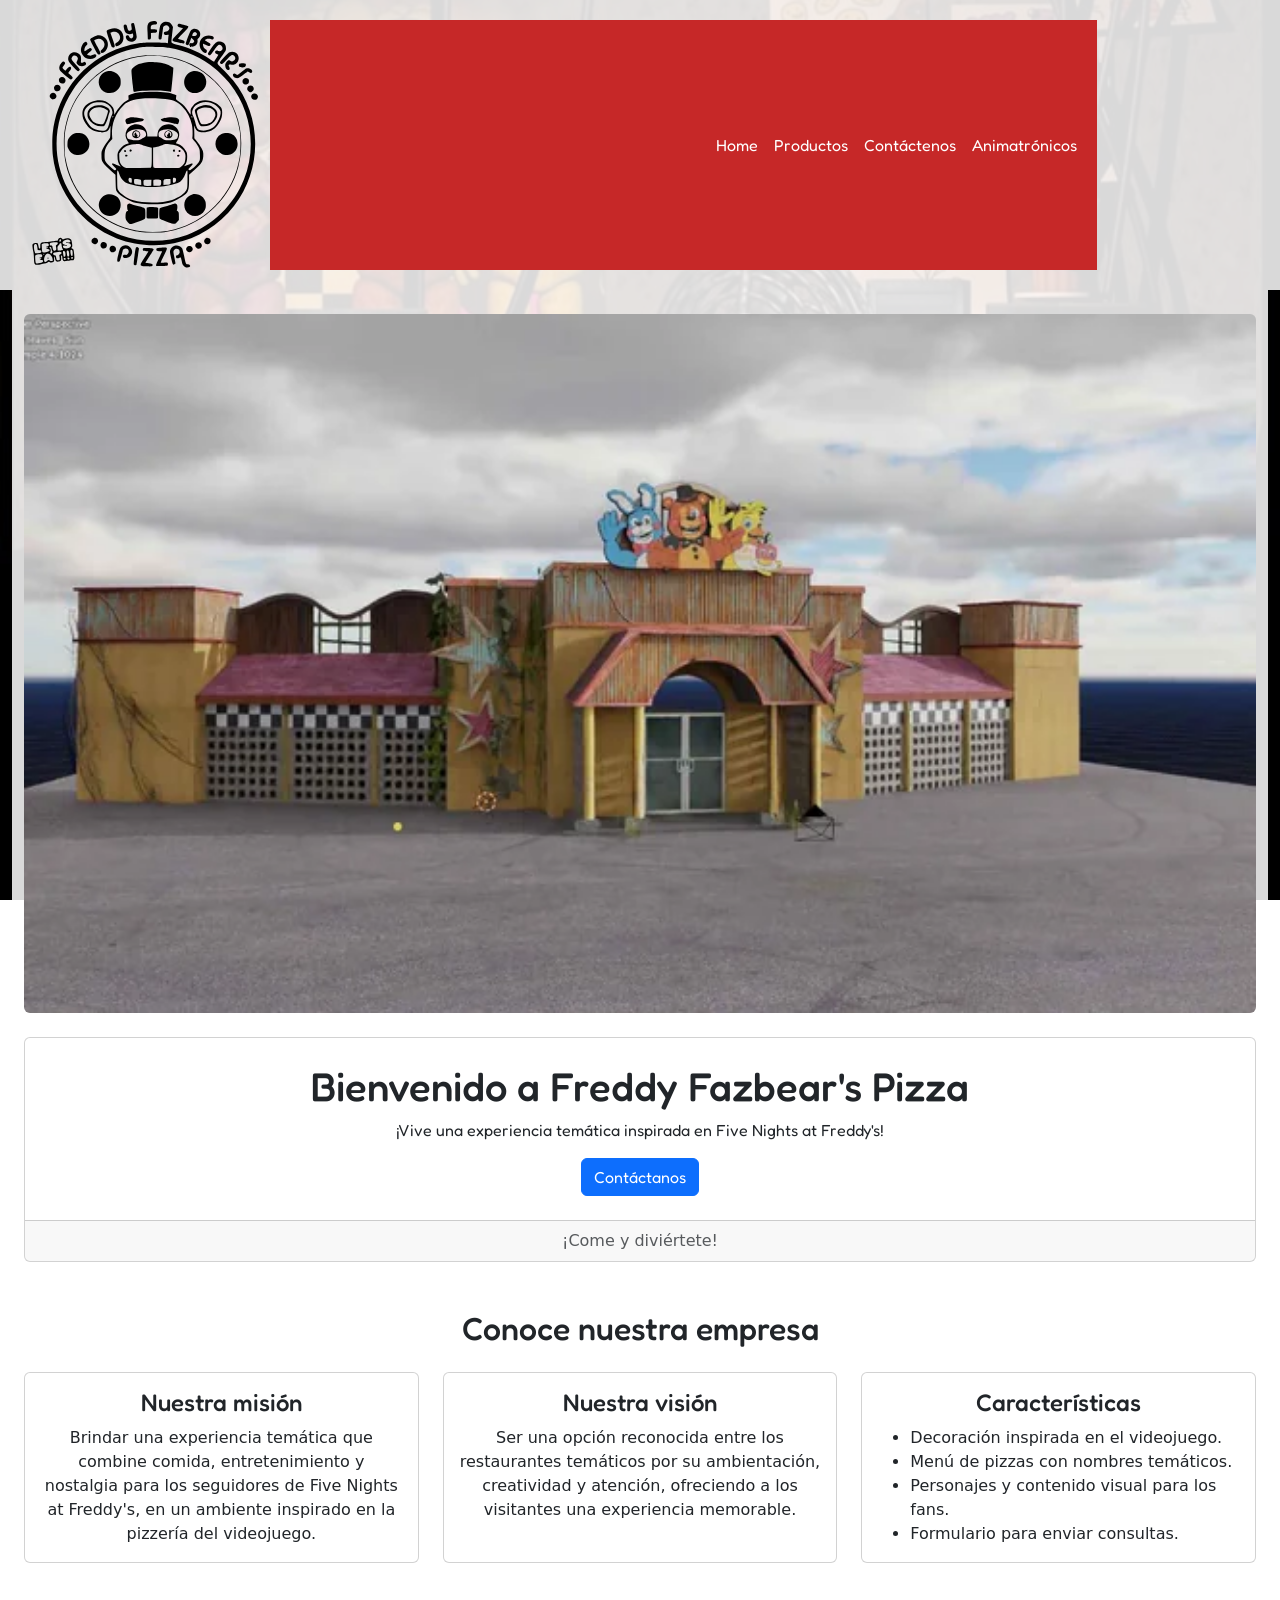
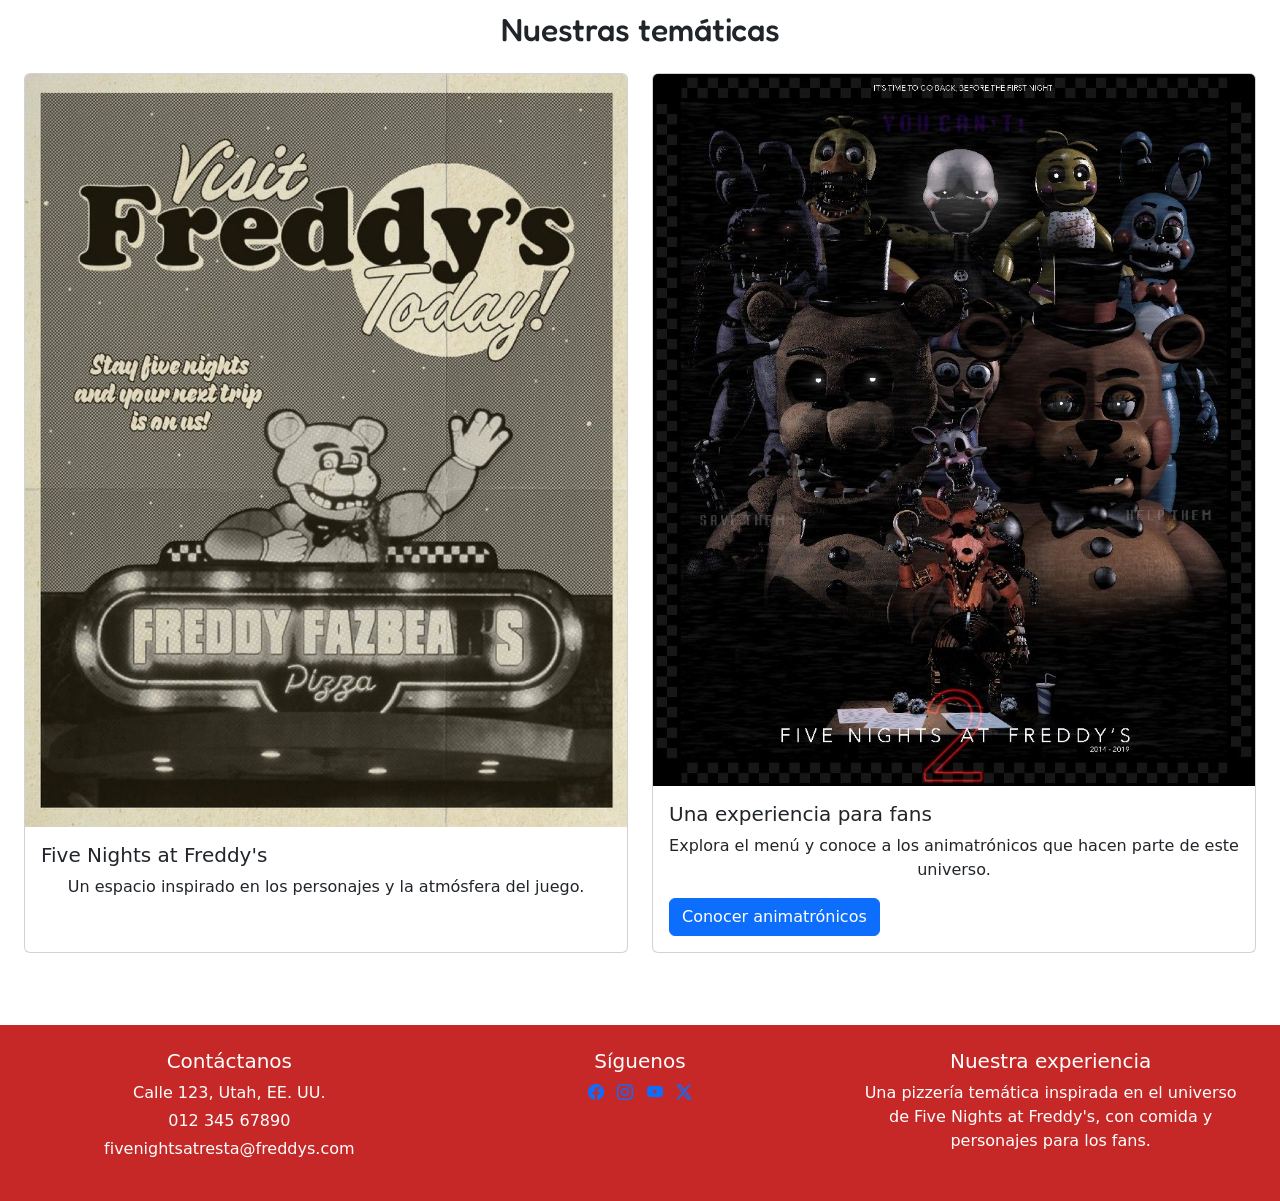
<file: index.html>
<!DOCTYPE html>
<html lang="es">
<head>
	<meta charset="utf-8">
	<meta name="viewport" content="width=device-width, initial-scale=1">
	<link rel="stylesheet" type="text/css" href="css/bootstrap.min.css">
	<link rel="stylesheet" type="text/css" href="css/estilos.css">
	<link rel="preconnect" href="https://fonts.googleapis.com">
	<link rel="preconnect" href="https://fonts.gstatic.com" crossorigin>
	<link href="https://fonts.googleapis.com/css2?family=Fredoka:wght@300..700&display=swap" rel="stylesheet">
	<link rel="stylesheet" href="https://cdn.jsdelivr.net/npm/bootstrap-icons@1.13.1/font/bootstrap-icons.min.css">
	<title>Home | Freddy Fazbear's Pizza</title>
</head>
<body class="container-fluid">

	<header class="row">
		<img src="img/logo.svg" alt="Logo de la pizzería" style="width: 250px; height: 250px;" class="col-12 col-sm-12 col-md-12 col-lg-4 col-xl-4">

		<nav class="navbar navbar-expand-lg bg-body-tertiary col-12 col-sm-12 col-md-12 col-lg-8 col-xl-8">
		  <div class="container-fluid">
		    <button class="navbar-toggler" type="button" data-bs-toggle="collapse" data-bs-target="#navbarNav" aria-controls="navbarNav" aria-expanded="false" aria-label="Abrir o cerrar menú">
		      <span class="navbar-toggler-icon"></span>
		    </button>
		    <div class="collapse navbar-collapse" id="navbarNav">
		      <ul class="navbar-nav ms-auto">
		        <li class="nav-item"><a class="nav-link" href="index.html">Home</a></li>
		        <li class="nav-item"><a class="nav-link" href="menu.html">Productos</a></li>
		        <li class="nav-item"><a class="nav-link" href="reserva.html">Contáctenos</a></li>
		        <li class="nav-item"><a class="nav-link" href="animatronicos.html">Animatrónicos</a></li>
		      </ul>
		    </div>
		  </div>
		</nav>
	</header>

	<main class="container-fluid py-4">

		<section class="mb-4">
			<img src="img/pizzeria.jpg" alt="Interior de la pizzería temática" class="img-fluid w-100 rounded">
		</section>
		<section class="card text-center mb-5">
			<div class="card-body typ p-4">
				<h1 class="card-title">Bienvenido a Freddy Fazbear's Pizza</h1>
				<p class="card-text">¡Vive una experiencia temática inspirada en Five Nights at Freddy's!</p>
				<a href="reserva.html" class="btn btn-primary">Contáctanos</a>
			</div>
			<div class="card-footer text-muted">¡Come y diviértete!</div>
		</section>

		<section class="mb-5">
			<h2 class="typ mb-4">Conoce nuestra empresa</h2>
			<div class="row g-4">
				<div class="col-12 col-md-6 col-lg-4">
					<div class="card h-100">
						<div class="card-body">
							<h3 class="h4 card-title typ">Nuestra misión</h3>
							<p class="card-text">Brindar una experiencia temática que combine comida, entretenimiento y nostalgia para los seguidores de Five Nights at Freddy's, en un ambiente inspirado en la pizzería del videojuego.</p>
						</div>
					</div>
				</div>
				<div class="col-12 col-md-6 col-lg-4">
					<div class="card h-100">
						<div class="card-body">
							<h3 class="h4 card-title typ">Nuestra visión</h3>
							<p class="card-text">Ser una opción reconocida entre los restaurantes temáticos por su ambientación, creatividad y atención, ofreciendo a los visitantes una experiencia memorable.</p>
						</div>
					</div>
				</div>
				<div class="col-12 col-md-12 col-lg-4">
					<div class="card h-100">
						<div class="card-body">
							<h3 class="h4 card-title typ">Características</h3>
							<ul class="mb-0">
								<li>Decoración inspirada en el videojuego.</li>
								<li>Menú de pizzas con nombres temáticos.</li>
								<li>Personajes y contenido visual para los fans.</li>
								<li>Formulario para enviar consultas.</li>
							</ul>
						</div>
					</div>
				</div>
			</div>
		</section>

		<section class="mb-4">
			<h2 class="typ mb-4">Nuestras temáticas</h2>
			<div class="row g-4">
				<div class="col-12 col-md-6">
					<div class="card h-100">
						<img src="img/promosional-1.jpg" class="card-img-top img-fluid" alt="Promoción de la pizzería temática">
						<div class="card-body"><h3 class="h5 card-title">Five Nights at Freddy's</h3><p class="card-text">Un espacio inspirado en los personajes y la atmósfera del juego.</p></div>
					</div>
				</div>
				<div class="col-12 col-md-6">
					<div class="card h-100">
						<img src="img/promosional-2.jpg" class="card-img-top img-fluid" alt="Imagen promocional de la experiencia">
						<div class="card-body"><h3 class="h5 card-title">Una experiencia para fans</h3><p class="card-text">Explora el menú y conoce a los animatrónicos que hacen parte de este universo.</p><a href="animatronicos.html" class="btn btn-primary">Conocer animatrónicos</a></div>
					</div>
				</div>
			</div>
		</section>

	</main>

	<footer class="row p-4 mt-4">
		<div class="col-12 col-md-4 mb-3">
			<h2 class="h5">Contáctanos</h2>
			<p class="mb-1">Calle 123, Utah, EE. UU.</p>
			<p class="mb-1">012 345 67890</p>
			<p class="mb-0">fivenightsatresta@freddys.com</p>
		</div>
		<div class="col-12 col-md-4 mb-3">
			<h2 class="h5">Síguenos</h2>
			<a href="https://www.facebook.com" aria-label="Facebook"><i class="bi bi-facebook"></i></a>
			<a href="https://www.instagram.com" aria-label="Instagram" class="ms-2"><i class="bi bi-instagram"></i></a>
			<a href="https://www.youtube.com" aria-label="YouTube" class="ms-2"><i class="bi bi-youtube"></i></a>
			<a href="https://www.twitter.com" aria-label="Twitter" class="ms-2"><i class="bi bi-twitter-x"></i></a>
		</div>
		<div class="col-12 col-md-4 mb-3">
			<h2 class="h5">Nuestra experiencia</h2>
			<p class="mb-0">Una pizzería temática inspirada en el universo de Five Nights at Freddy's, con comida y personajes para los fans.</p>
		</div>
	</footer>
	<script src="js/bootstrap.min.js"></script>
</body>
</html>
</file>
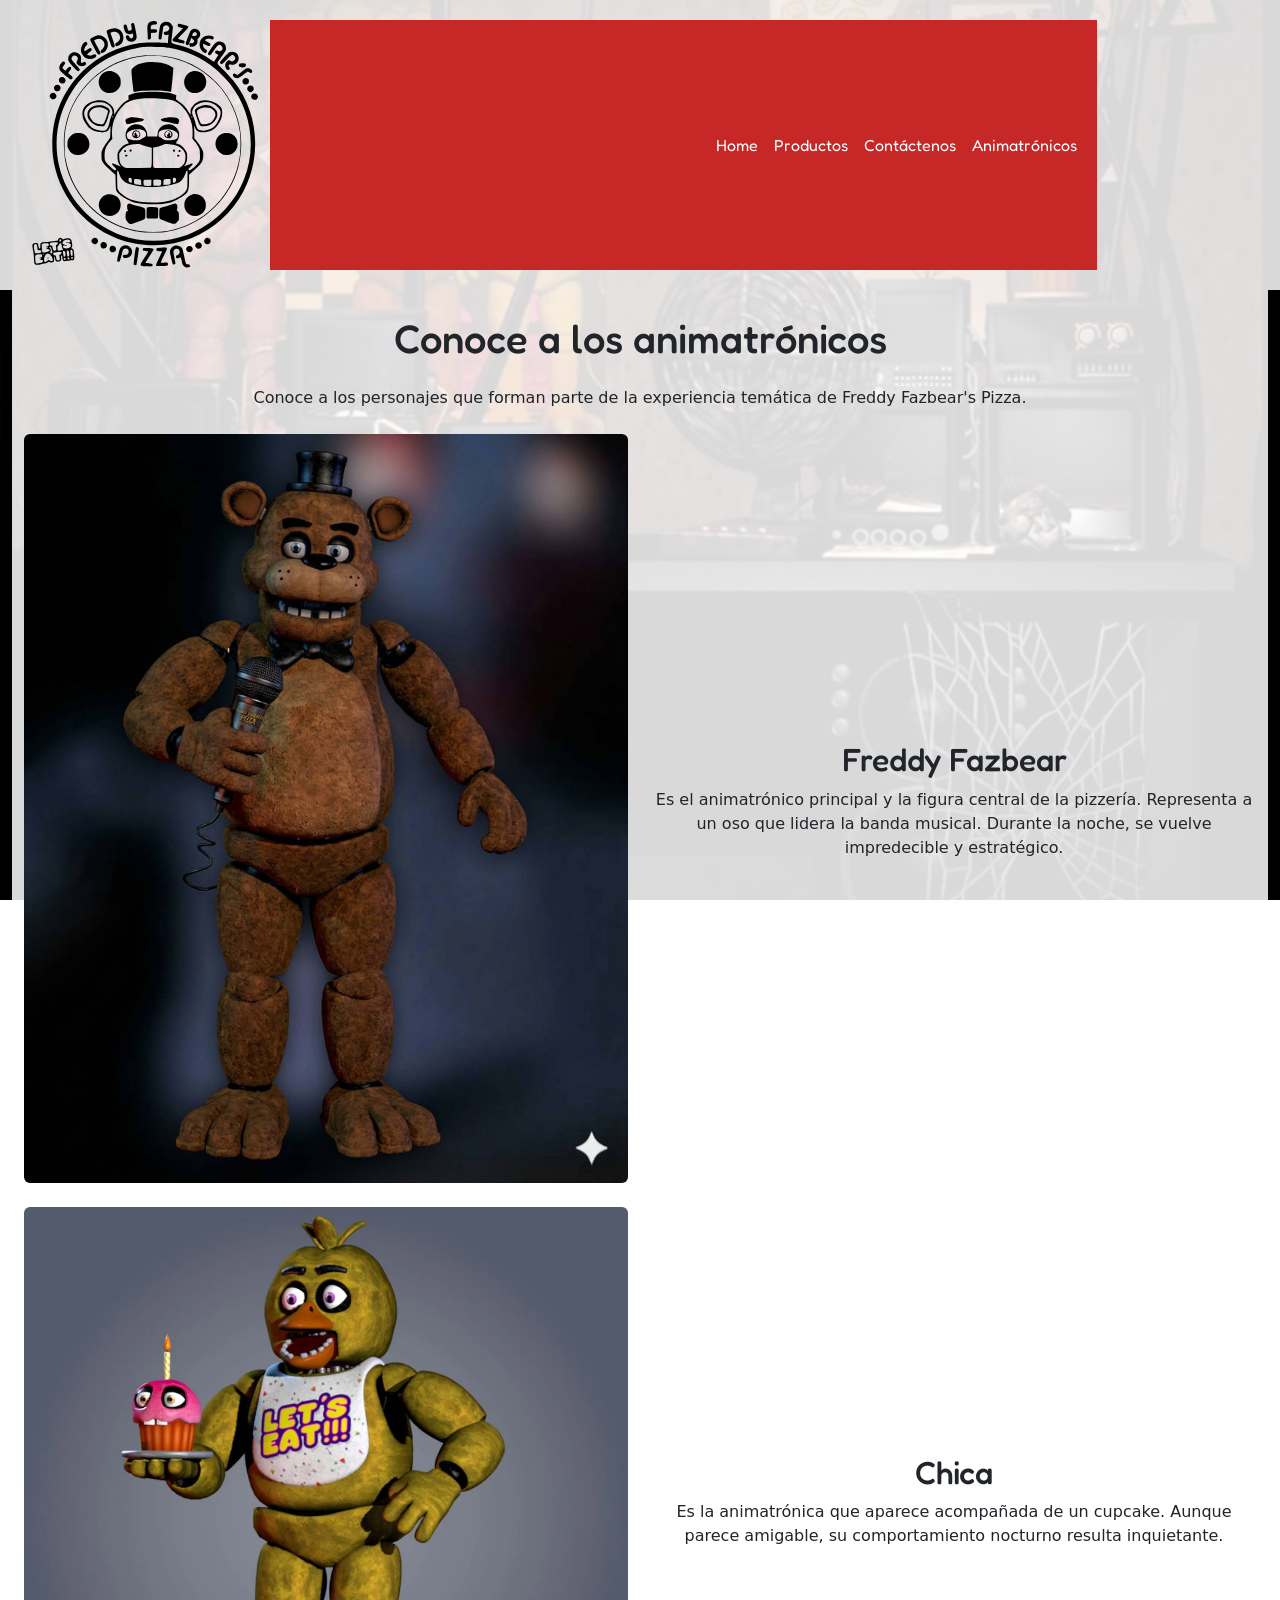
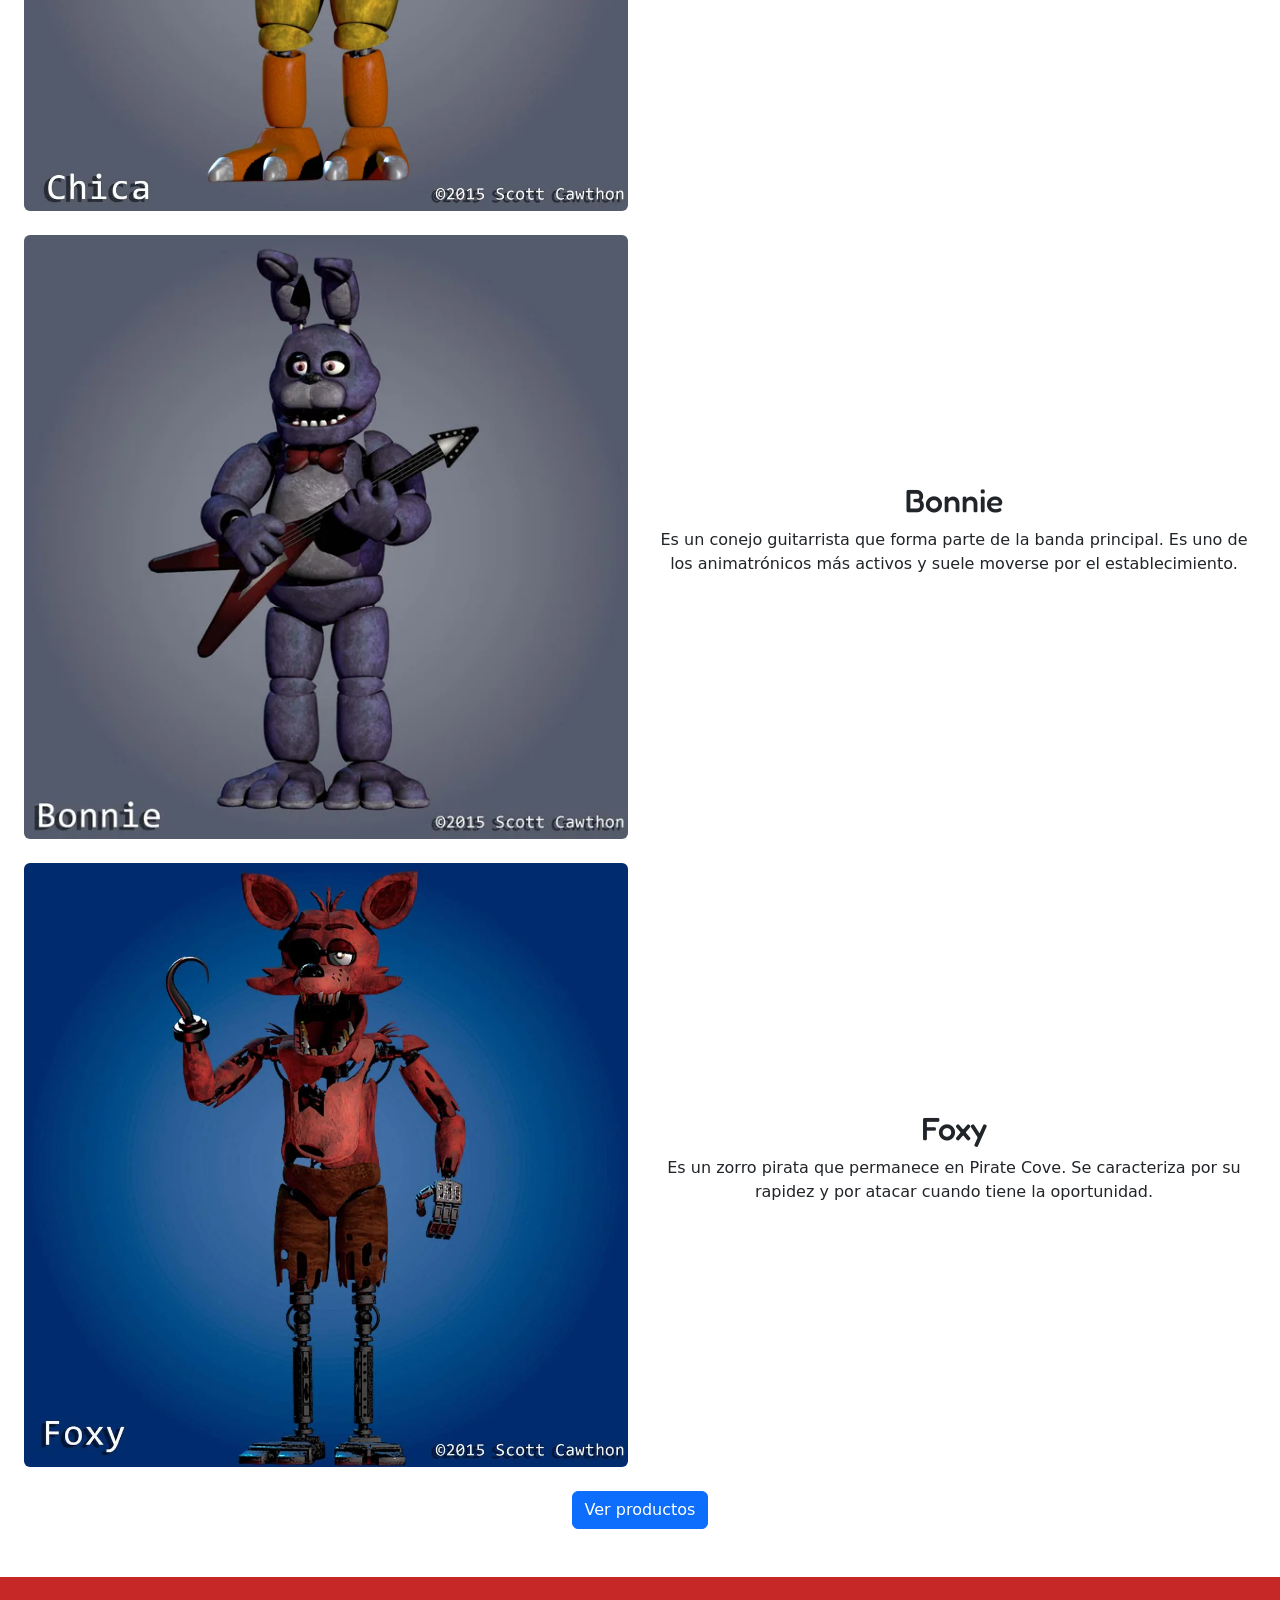
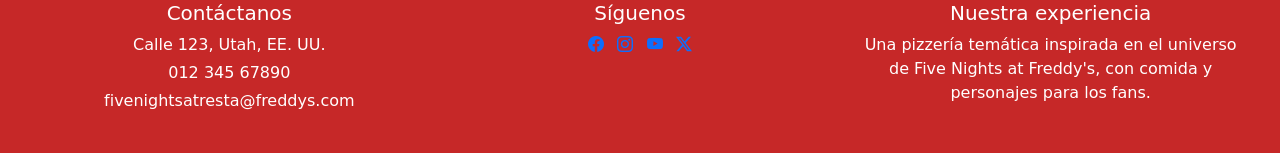
<file: animatronicos.html>
<!DOCTYPE html>
<html lang="es">
<head>
	<meta charset="utf-8">
	<meta name="viewport" content="width=device-width, initial-scale=1">
	<link rel="stylesheet" type="text/css" href="css/bootstrap.min.css">
	<link rel="stylesheet" type="text/css" href="css/estilos.css">
	<link rel="preconnect" href="https://fonts.googleapis.com">
	<link rel="preconnect" href="https://fonts.gstatic.com" crossorigin>
	<link href="https://fonts.googleapis.com/css2?family=Fredoka:wght@300..700&display=swap" rel="stylesheet">
	<link rel="stylesheet" href="https://cdn.jsdelivr.net/npm/bootstrap-icons@1.13.1/font/bootstrap-icons.min.css">
	<title>Animatrónicos | Freddy Fazbear's Pizza</title>
</head>
<body class="container-fluid">

	<header class="row">
		<img src="img/logo.svg" alt="Logo de la pizzería" style="width: 250px; height: 250px;" class="col-12 col-sm-12 col-md-12 col-lg-4 col-xl-4">

		<nav class="navbar navbar-expand-lg bg-body-tertiary col-12 col-sm-12 col-md-12 col-lg-8 col-xl-8">
		  <div class="container-fluid">
		    <button class="navbar-toggler" type="button" data-bs-toggle="collapse" data-bs-target="#navbarNav" aria-controls="navbarNav" aria-expanded="false" aria-label="Abrir o cerrar menú">
		      <span class="navbar-toggler-icon"></span>
		    </button>
		    <div class="collapse navbar-collapse" id="navbarNav">
		      <ul class="navbar-nav ms-auto">
		        <li class="nav-item"><a class="nav-link" href="index.html">Home</a></li>
		        <li class="nav-item"><a class="nav-link" href="menu.html">Productos</a></li>
		        <li class="nav-item"><a class="nav-link" href="reserva.html">Contáctenos</a></li>
		        <li class="nav-item"><a class="nav-link" href="animatronicos.html">Animatrónicos</a></li>
		      </ul>
		    </div>
		  </div>
		</nav>
	</header>

	<main class="container-fluid py-4">

		<section class="mb-4">
			<h1 class="typ text-center mb-4">Conoce a los animatrónicos</h1>
			<p class="text-center">Conoce a los personajes que forman parte de la experiencia temática de Freddy Fazbear's Pizza.</p>
		</section>
		<section class="row align-items-center g-4 mb-4">
			<div class="col-12 col-md-6"><img src="img/freddy.jpg" alt="Freddy Fazbear, oso animatrónico" class="img-fluid rounded"></div>
			<div class="col-12 col-md-6"><h2 class="typ">Freddy Fazbear</h2><p>Es el animatrónico principal y la figura central de la pizzería. Representa a un oso que lidera la banda musical. Durante la noche, se vuelve impredecible y estratégico.</p></div>
		</section>
		<section class="row align-items-center g-4 mb-4">
			<div class="col-12 col-md-6"><img src="img/chica.jpg" alt="Chica, animatrónica amarilla" class="img-fluid rounded"></div>
			<div class="col-12 col-md-6"><h2 class="typ">Chica</h2><p>Es la animatrónica que aparece acompañada de un cupcake. Aunque parece amigable, su comportamiento nocturno resulta inquietante.</p></div>
		</section>
		<section class="row align-items-center g-4 mb-4">
			<div class="col-12 col-md-6"><img src="img/bonnie.jpg" alt="Bonnie, conejo animatrónico" class="img-fluid rounded"></div>
			<div class="col-12 col-md-6"><h2 class="typ">Bonnie</h2><p>Es un conejo guitarrista que forma parte de la banda principal. Es uno de los animatrónicos más activos y suele moverse por el establecimiento.</p></div>
		</section>
		<section class="row align-items-center g-4 mb-4">
			<div class="col-12 col-md-6"><img src="img/foxy.jpg" alt="Foxy, zorro animatrónico pirata" class="img-fluid rounded"></div>
			<div class="col-12 col-md-6"><h2 class="typ">Foxy</h2><p>Es un zorro pirata que permanece en Pirate Cove. Se caracteriza por su rapidez y por atacar cuando tiene la oportunidad.</p></div>
		</section>
		<div class="text-center"><a href="menu.html" class="btn btn-primary">Ver productos</a></div>

	</main>

	<footer class="row p-4 mt-4">
		<div class="col-12 col-md-4 mb-3">
			<h2 class="h5">Contáctanos</h2>
			<p class="mb-1">Calle 123, Utah, EE. UU.</p>
			<p class="mb-1">012 345 67890</p>
			<p class="mb-0">fivenightsatresta@freddys.com</p>
		</div>
		<div class="col-12 col-md-4 mb-3">
			<h2 class="h5">Síguenos</h2>
			<a href="https://www.facebook.com" aria-label="Facebook"><i class="bi bi-facebook"></i></a>
			<a href="https://www.instagram.com" aria-label="Instagram" class="ms-2"><i class="bi bi-instagram"></i></a>
			<a href="https://www.youtube.com" aria-label="YouTube" class="ms-2"><i class="bi bi-youtube"></i></a>
			<a href="https://www.twitter.com" aria-label="Twitter" class="ms-2"><i class="bi bi-twitter-x"></i></a>
		</div>
		<div class="col-12 col-md-4 mb-3">
			<h2 class="h5">Nuestra experiencia</h2>
			<p class="mb-0">Una pizzería temática inspirada en el universo de Five Nights at Freddy's, con comida y personajes para los fans.</p>
		</div>
	</footer>
	<script src="js/bootstrap.min.js"></script>
</body>
</html>
</file>
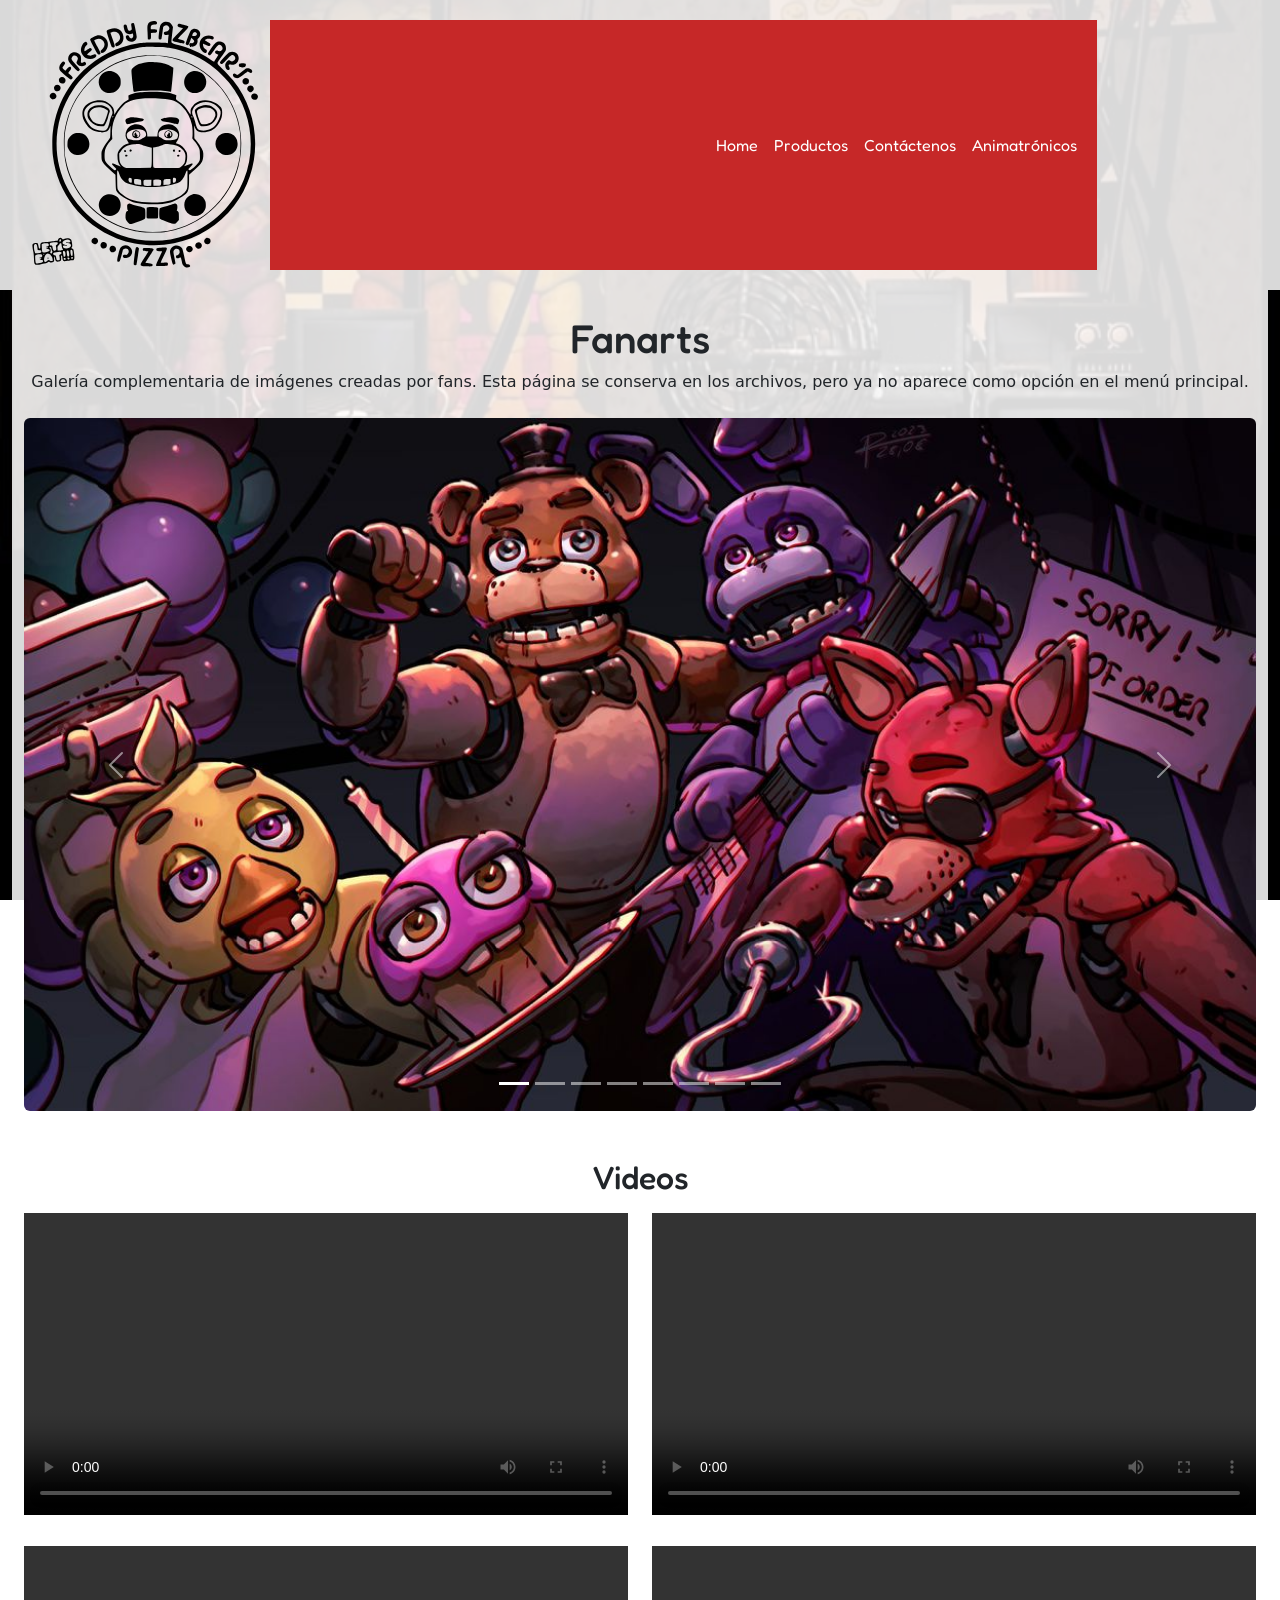
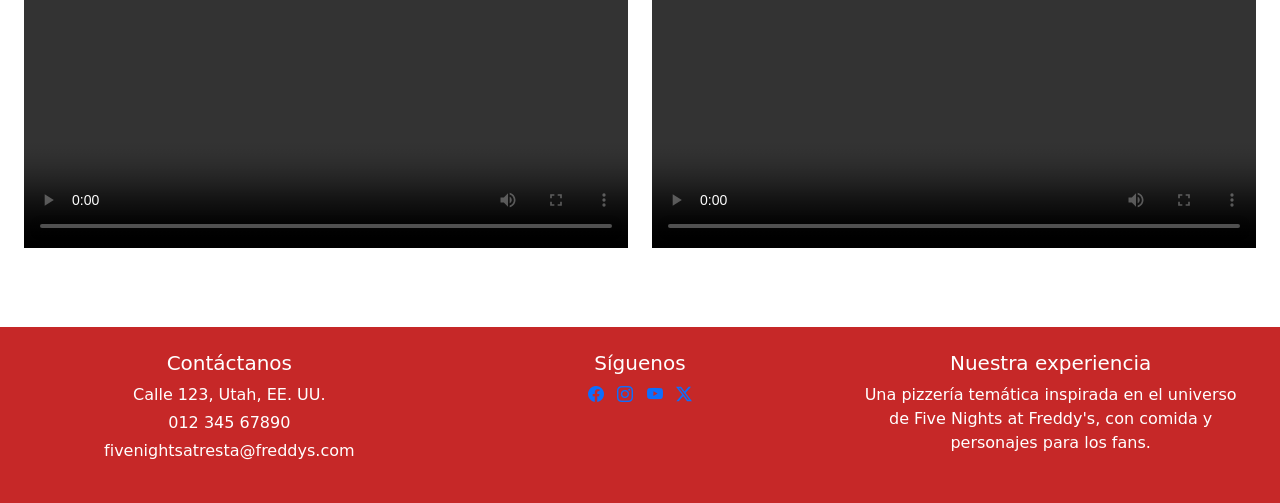
<file: fanarts.html>
<!DOCTYPE html>
<html lang="es">
<head>
	<meta charset="utf-8">
	<meta name="viewport" content="width=device-width, initial-scale=1">
	<link rel="stylesheet" type="text/css" href="css/bootstrap.min.css">
	<link rel="stylesheet" type="text/css" href="css/estilos.css">
	<link rel="preconnect" href="https://fonts.googleapis.com">
	<link rel="preconnect" href="https://fonts.gstatic.com" crossorigin>
	<link href="https://fonts.googleapis.com/css2?family=Fredoka:wght@300..700&display=swap" rel="stylesheet">
	<link rel="stylesheet" href="https://cdn.jsdelivr.net/npm/bootstrap-icons@1.13.1/font/bootstrap-icons.min.css">
	<title>Fanarts | Freddy Fazbear's Pizza</title>
</head>
<body class="container-fluid">

	<header class="row">
		<img src="img/logo.svg" alt="Logo de la pizzería" style="width: 250px; height: 250px;" class="col-12 col-sm-12 col-md-12 col-lg-4 col-xl-4">

		<nav class="navbar navbar-expand-lg bg-body-tertiary col-12 col-sm-12 col-md-12 col-lg-8 col-xl-8">
		  <div class="container-fluid">
		    <button class="navbar-toggler" type="button" data-bs-toggle="collapse" data-bs-target="#navbarNav" aria-controls="navbarNav" aria-expanded="false" aria-label="Abrir o cerrar menú">
		      <span class="navbar-toggler-icon"></span>
		    </button>
		    <div class="collapse navbar-collapse" id="navbarNav">
		      <ul class="navbar-nav ms-auto">
		        <li class="nav-item"><a class="nav-link" href="index.html">Home</a></li>
		        <li class="nav-item"><a class="nav-link" href="menu.html">Productos</a></li>
		        <li class="nav-item"><a class="nav-link" href="reserva.html">Contáctenos</a></li>
		        <li class="nav-item"><a class="nav-link" href="animatronicos.html">Animatrónicos</a></li>
		      </ul>
		    </div>
		  </div>
		</nav>
	</header>

	<main class="container-fluid py-4">

		<section class="mb-4">
			<h1 class="typ text-center">Fanarts</h1>
			<p class="text-center">Galería complementaria de imágenes creadas por fans. Esta página se conserva en los archivos, pero ya no aparece como opción en el menú principal.</p>
		</section>
		<section class="mb-5">
			<div id="carouselFanarts" class="carousel slide">
				<div class="carousel-indicators">
					<button type="button" data-bs-target="#carouselFanarts" data-bs-slide-to="0" class="active" aria-current="true" aria-label="Fanart 1"></button>
					<button type="button" data-bs-target="#carouselFanarts" data-bs-slide-to="1" aria-label="Fanart 2"></button>
					<button type="button" data-bs-target="#carouselFanarts" data-bs-slide-to="2" aria-label="Fanart 3"></button>
					<button type="button" data-bs-target="#carouselFanarts" data-bs-slide-to="3" aria-label="Fanart 4"></button>
					<button type="button" data-bs-target="#carouselFanarts" data-bs-slide-to="4" aria-label="Fanart 5"></button>
					<button type="button" data-bs-target="#carouselFanarts" data-bs-slide-to="5" aria-label="Fanart 6"></button>
					<button type="button" data-bs-target="#carouselFanarts" data-bs-slide-to="6" aria-label="Fanart 7"></button>
					<button type="button" data-bs-target="#carouselFanarts" data-bs-slide-to="7" aria-label="Fanart 8"></button>
				</div>
				<div class="carousel-inner rounded">
					<div class="carousel-item active"><img src="img/carousel-1.jpg" class="d-block w-100" alt="Fanart 1"></div>
					<div class="carousel-item"><img src="img/carousel-2.jpg" class="d-block w-100" alt="Fanart 2"></div>
					<div class="carousel-item"><img src="img/carousel-3.jpg" class="d-block w-100" alt="Fanart 3"></div>
					<div class="carousel-item"><img src="img/carousel-4.jpg" class="d-block w-100" alt="Fanart 4"></div>
					<div class="carousel-item"><img src="img/carousel-5.jpg" class="d-block w-100" alt="Fanart 5"></div>
					<div class="carousel-item"><img src="img/carousel-6.jpg" class="d-block w-100" alt="Fanart 6"></div>
					<div class="carousel-item"><img src="img/carousel-7.jpg" class="d-block w-100" alt="Fanart 7"></div>
					<div class="carousel-item"><img src="img/carousel-8.jpg" class="d-block w-100" alt="Fanart 8"></div>
				</div>
				<button class="carousel-control-prev" type="button" data-bs-target="#carouselFanarts" data-bs-slide="prev"><span class="carousel-control-prev-icon" aria-hidden="true"></span><span class="visually-hidden">Anterior</span></button>
				<button class="carousel-control-next" type="button" data-bs-target="#carouselFanarts" data-bs-slide="next"><span class="carousel-control-next-icon" aria-hidden="true"></span><span class="visually-hidden">Siguiente</span></button>
			</div>
		</section>
		<section class="mb-4">
			<h2 class="typ mb-3">Videos</h2>
			<div class="row g-4">
				<div class="col-12 col-md-6"><video src="video/cancion-1.mp4" controls class="w-100"></video></div>
				<div class="col-12 col-md-6"><video src="video/cancion-2.mp4" controls class="w-100"></video></div>
				<div class="col-12 col-md-6"><video src="video/pelicula.mp4" controls class="w-100"></video></div>
				<div class="col-12 col-md-6"><video src="video/animacion.mp4" controls class="w-100"></video></div>
			</div>
		</section>

	</main>

	<footer class="row p-4 mt-4">
		<div class="col-12 col-md-4 mb-3">
			<h2 class="h5">Contáctanos</h2>
			<p class="mb-1">Calle 123, Utah, EE. UU.</p>
			<p class="mb-1">012 345 67890</p>
			<p class="mb-0">fivenightsatresta@freddys.com</p>
		</div>
		<div class="col-12 col-md-4 mb-3">
			<h2 class="h5">Síguenos</h2>
			<a href="https://www.facebook.com" aria-label="Facebook"><i class="bi bi-facebook"></i></a>
			<a href="https://www.instagram.com" aria-label="Instagram" class="ms-2"><i class="bi bi-instagram"></i></a>
			<a href="https://www.youtube.com" aria-label="YouTube" class="ms-2"><i class="bi bi-youtube"></i></a>
			<a href="https://www.twitter.com" aria-label="Twitter" class="ms-2"><i class="bi bi-twitter-x"></i></a>
		</div>
		<div class="col-12 col-md-4 mb-3">
			<h2 class="h5">Nuestra experiencia</h2>
			<p class="mb-0">Una pizzería temática inspirada en el universo de Five Nights at Freddy's, con comida y personajes para los fans.</p>
		</div>
	</footer>
	<script src="js/bootstrap.min.js"></script>
</body>
</html>
</file>
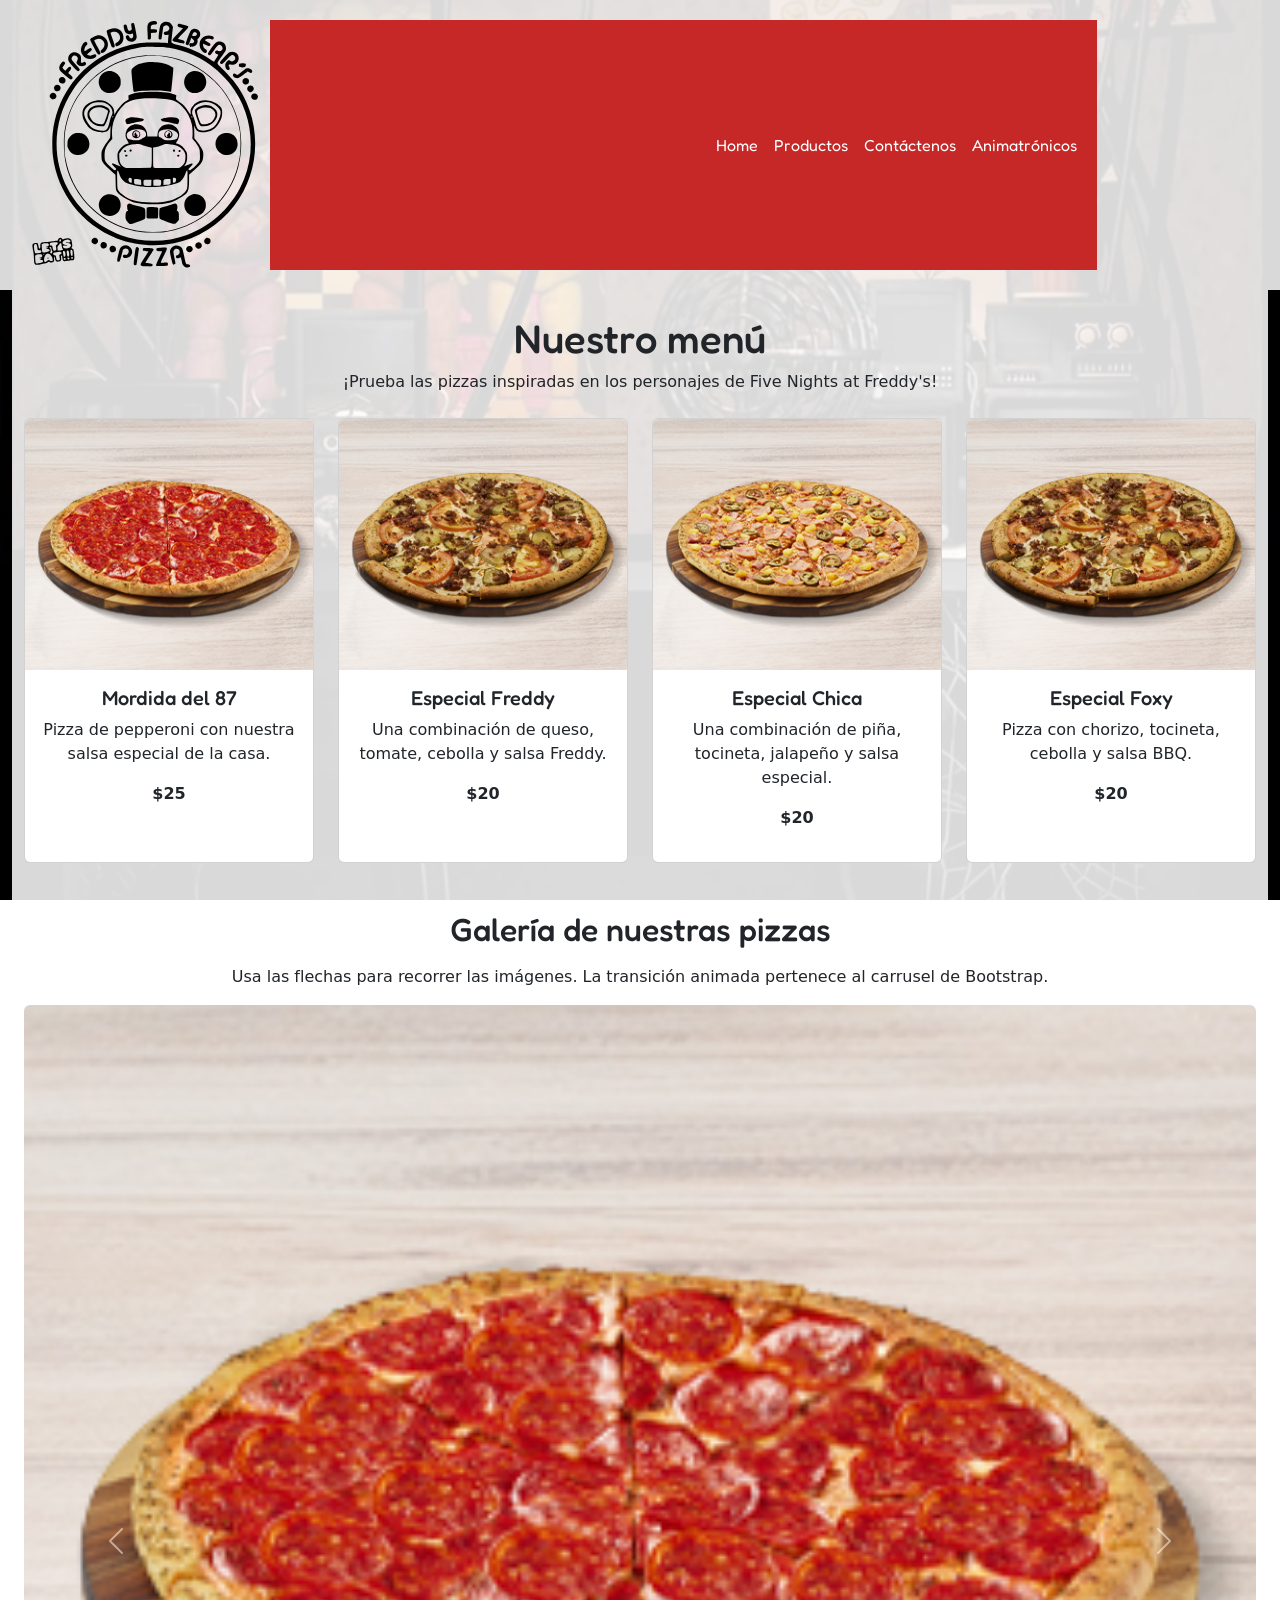
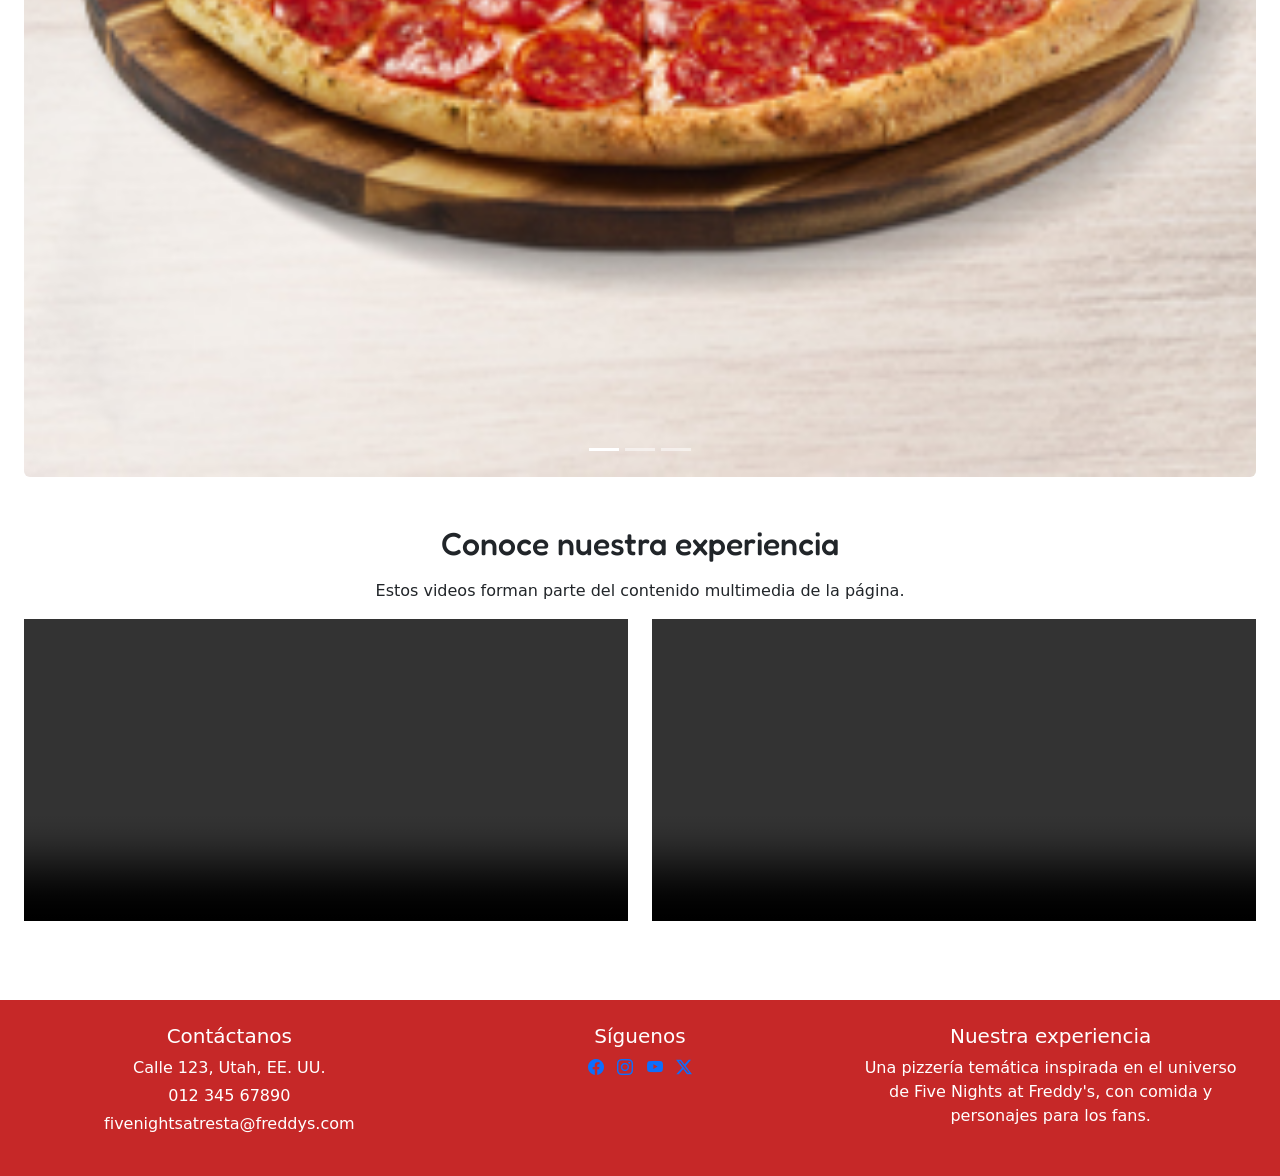
<file: menu.html>
<!DOCTYPE html>
<html lang="es">
<head>
	<meta charset="utf-8">
	<meta name="viewport" content="width=device-width, initial-scale=1">
	<link rel="stylesheet" type="text/css" href="css/bootstrap.min.css">
	<link rel="stylesheet" type="text/css" href="css/estilos.css">
	<link rel="preconnect" href="https://fonts.googleapis.com">
	<link rel="preconnect" href="https://fonts.gstatic.com" crossorigin>
	<link href="https://fonts.googleapis.com/css2?family=Fredoka:wght@300..700&display=swap" rel="stylesheet">
	<link rel="stylesheet" href="https://cdn.jsdelivr.net/npm/bootstrap-icons@1.13.1/font/bootstrap-icons.min.css">
	<title>Productos | Freddy Fazbear's Pizza</title>
</head>
<body class="container-fluid">

	<header class="row">
		<img src="img/logo.svg" alt="Logo de la pizzería" style="width: 250px; height: 250px;" class="col-12 col-sm-12 col-md-12 col-lg-4 col-xl-4">

		<nav class="navbar navbar-expand-lg bg-body-tertiary col-12 col-sm-12 col-md-12 col-lg-8 col-xl-8">
		  <div class="container-fluid">
		    <button class="navbar-toggler" type="button" data-bs-toggle="collapse" data-bs-target="#navbarNav" aria-controls="navbarNav" aria-expanded="false" aria-label="Abrir o cerrar menú">
		      <span class="navbar-toggler-icon"></span>
		    </button>
		    <div class="collapse navbar-collapse" id="navbarNav">
		      <ul class="navbar-nav ms-auto">
		        <li class="nav-item"><a class="nav-link" href="index.html">Home</a>
		        </li>
		        <li class="nav-item"><a class="nav-link" href="menu.html">Productos</a>
		        </li>
		        <li class="nav-item"><a class="nav-link" href="reserva.html">Contáctenos</a>
		        </li>
		        <li class="nav-item"><a class="nav-link" href="animatronicos.html">Animatrónicos</a>
		        </li>
		        
		      </ul>
		    </div>
		  </div>
		</nav>
	</header>

	<main class="container-fluid py-4">

		<section class="mb-4 text-center">
			<h1 class="typ">Nuestro menú</h1>
			<p>¡Prueba las pizzas inspiradas en los personajes de Five Nights at Freddy's!</p>
		</section>

		<section class="row g-4 mb-5">
			<div class="col-12 col-md-6 col-lg-3">
				<div class="card h-100">
					<img src="img/pizza-1.jpg" class="card-img-top img-fluid" alt="Pizza Mordida del 87">
					<div class="card-body"><h2 class="h5 card-title typ">Mordida del 87</h2><p class="card-text">Pizza de pepperoni con nuestra salsa especial de la casa.</p><p class="fw-bold">$25</p></div>
				</div>
			</div>
			<div class="col-12 col-md-6 col-lg-3">
				<div class="card h-100">
					<img src="img/pizza-2.jpg" class="card-img-top img-fluid" alt="Pizza Especial Freddy">
					<div class="card-body"><h2 class="h5 card-title typ">Especial Freddy</h2><p class="card-text">Una combinación de queso, tomate, cebolla y salsa Freddy.</p><p class="fw-bold">$20</p></div>
				</div>
			</div>
			<div class="col-12 col-md-6 col-lg-3">
				<div class="card h-100">
					<img src="img/pizza-3.jpg" class="card-img-top img-fluid" alt="Pizza Especial Chica">
					<div class="card-body"><h2 class="h5 card-title typ">Especial Chica</h2><p class="card-text">Una combinación de piña, tocineta, jalapeño y salsa especial.</p><p class="fw-bold">$20</p></div>
				</div>
			</div>
			<div class="col-12 col-md-6 col-lg-3">
				<div class="card h-100">
					<img src="img/pizza-2.jpg" class="card-img-top img-fluid" alt="Pizza Especial Foxy">
					<div class="card-body"><h2 class="h5 card-title typ">Especial Foxy</h2><p class="card-text">Pizza con chorizo, tocineta, cebolla y salsa BBQ.</p><p class="fw-bold">$20</p></div>
				</div>
			</div>
		</section>

		<section class="mb-5">
			<h2 class="typ mb-3">Galería de nuestras pizzas</h2>
			<p class="text-center">Usa las flechas para recorrer las imágenes. La transición animada pertenece al carrusel de Bootstrap.</p>
			<div id="carruselProductos" class="carousel slide" data-bs-ride="carousel">
				<div class="carousel-indicators">
					<button type="button" data-bs-target="#carruselProductos" data-bs-slide-to="0" class="active" aria-current="true" aria-label="Pizza uno"></button>
					<button type="button" data-bs-target="#carruselProductos" data-bs-slide-to="1" aria-label="Pizza dos"></button>
					<button type="button" data-bs-target="#carruselProductos" data-bs-slide-to="2" aria-label="Pizza tres"></button>
				</div>
				<div class="carousel-inner rounded">
					<div class="carousel-item active"><img src="img/pizza-1.jpg" class="d-block w-100" alt="Pizza Mordida del 87"></div>
					<div class="carousel-item"><img src="img/pizza-2.jpg" class="d-block w-100" alt="Pizza Especial Freddy"></div>
					<div class="carousel-item"><img src="img/pizza-3.jpg" class="d-block w-100" alt="Pizza Especial Chica"></div>
				</div>
				<button class="carousel-control-prev" type="button" data-bs-target="#carruselProductos" data-bs-slide="prev"><span class="carousel-control-prev-icon" aria-hidden="true"></span><span class="visually-hidden">Anterior</span></button>
				<button class="carousel-control-next" type="button" data-bs-target="#carruselProductos" data-bs-slide="next"><span class="carousel-control-next-icon" aria-hidden="true"></span><span class="visually-hidden">Siguiente</span></button>
			</div>
		</section>

		<section class="mb-4">
			<h2 class="typ mb-3">Conoce nuestra experiencia</h2>
			<p class="text-center">Estos videos forman parte del contenido multimedia de la página.</p>
			<div class="row g-4">
				<div class="col-12 col-md-6"><video src="video/cancion-1.mp4" controls class="w-100" aria-label="Video musical de la temática"></video></div>
				<div class="col-12 col-md-6"><video src="video/animacion.mp4" controls class="w-100" aria-label="Video de animación de la temática"></video></div>
			</div>
		</section>

	</main>

	<footer class="row p-4 mt-4">
		<div class="col-12 col-md-4 mb-3">
			<h2 class="h5">Contáctanos</h2>
			<p class="mb-1">Calle 123, Utah, EE. UU.</p>
			<p class="mb-1">012 345 67890</p>
			<p class="mb-0">fivenightsatresta@freddys.com</p>
		</div>
		<div class="col-12 col-md-4 mb-3">
			<h2 class="h5">Síguenos</h2>
			<a href="https://www.facebook.com" aria-label="Facebook"><i class="bi bi-facebook"></i></a>
			<a href="https://www.instagram.com" aria-label="Instagram" class="ms-2"><i class="bi bi-instagram"></i></a>
			<a href="https://www.youtube.com" aria-label="YouTube" class="ms-2"><i class="bi bi-youtube"></i></a>
			<a href="https://www.twitter.com" aria-label="Twitter" class="ms-2"><i class="bi bi-twitter-x"></i></a>
		</div>
		<div class="col-12 col-md-4 mb-3">
			<h2 class="h5">Nuestra experiencia</h2>
			<p class="mb-0">Una pizzería temática inspirada en el universo de Five Nights at Freddy's, con comida y personajes para los fans.</p>
		</div>
	</footer>
	<script src="js/bootstrap.min.js"></script>
</body>
</html>
</file>
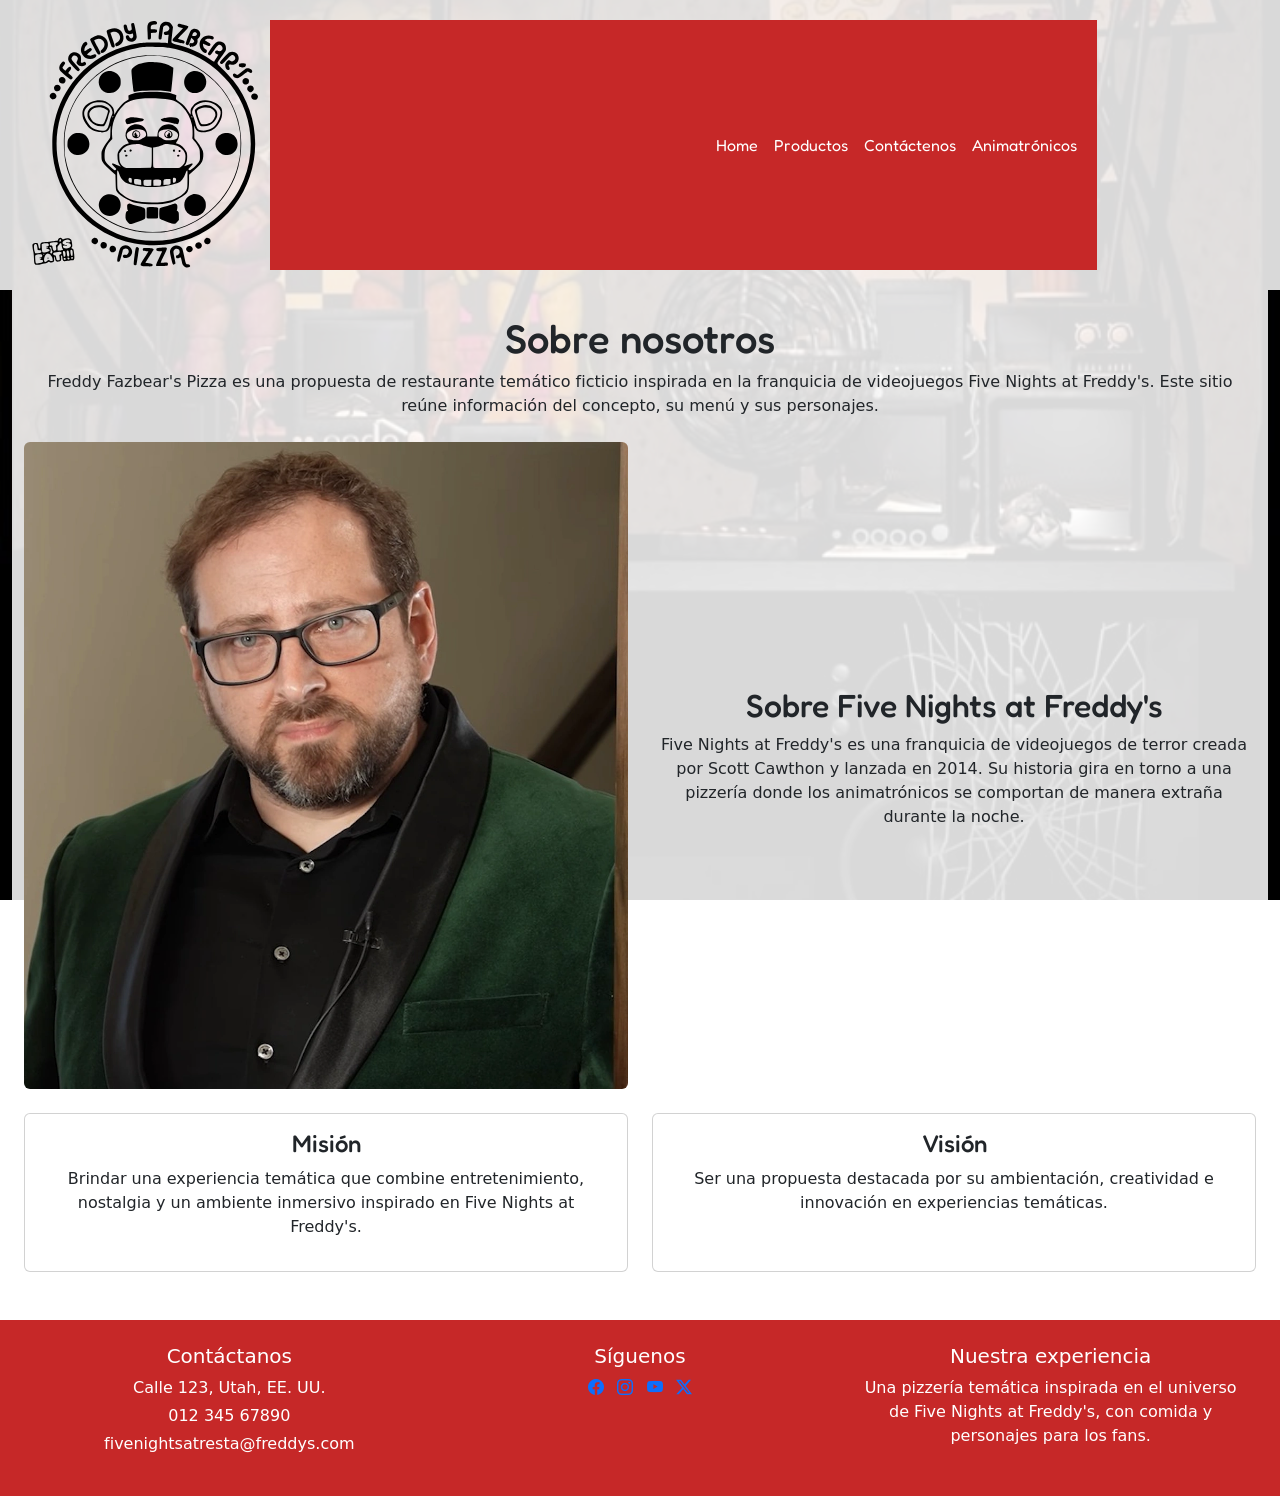
<file: nosotros.html>
<!DOCTYPE html>
<html lang="es">
<head>
	<meta charset="utf-8">
	<meta name="viewport" content="width=device-width, initial-scale=1">
	<link rel="stylesheet" type="text/css" href="css/bootstrap.min.css">
	<link rel="stylesheet" type="text/css" href="css/estilos.css">
	<link rel="preconnect" href="https://fonts.googleapis.com">
	<link rel="preconnect" href="https://fonts.gstatic.com" crossorigin>
	<link href="https://fonts.googleapis.com/css2?family=Fredoka:wght@300..700&display=swap" rel="stylesheet">
	<link rel="stylesheet" href="https://cdn.jsdelivr.net/npm/bootstrap-icons@1.13.1/font/bootstrap-icons.min.css">
	<title>Sobre nosotros | Freddy Fazbear's Pizza</title>
</head>
<body class="container-fluid">

	<header class="row">
		<img src="img/logo.svg" alt="Logo de la pizzería" style="width: 250px; height: 250px;" class="col-12 col-sm-12 col-md-12 col-lg-4 col-xl-4">

		<nav class="navbar navbar-expand-lg bg-body-tertiary col-12 col-sm-12 col-md-12 col-lg-8 col-xl-8">
		  <div class="container-fluid">
		    <button class="navbar-toggler" type="button" data-bs-toggle="collapse" data-bs-target="#navbarNav" aria-controls="navbarNav" aria-expanded="false" aria-label="Abrir o cerrar menú">
		      <span class="navbar-toggler-icon"></span>
		    </button>
		    <div class="collapse navbar-collapse" id="navbarNav">
		      <ul class="navbar-nav ms-auto">
		        <li class="nav-item"><a class="nav-link" href="index.html">Home</a></li>
		        <li class="nav-item"><a class="nav-link" href="menu.html">Productos</a></li>
		        <li class="nav-item"><a class="nav-link" href="reserva.html">Contáctenos</a></li>
		        <li class="nav-item"><a class="nav-link" href="animatronicos.html">Animatrónicos</a></li>
		      </ul>
		    </div>
		  </div>
		</nav>
	</header>

	<main class="container-fluid py-4">

		<section class="mb-4">
			<h1 class="typ">Sobre nosotros</h1>
			<p>Freddy Fazbear's Pizza es una propuesta de restaurante temático ficticio inspirada en la franquicia de videojuegos Five Nights at Freddy's. Este sitio reúne información del concepto, su menú y sus personajes.</p>
		</section>
		<section class="row align-items-center g-4 mb-4">
			<div class="col-12 col-md-6"><img src="img/Scott.jpg" alt="Imagen relacionada con el creador de Five Nights at Freddy's" class="img-fluid rounded"></div>
			<div class="col-12 col-md-6"><h2 class="typ">Sobre Five Nights at Freddy's</h2><p>Five Nights at Freddy's es una franquicia de videojuegos de terror creada por Scott Cawthon y lanzada en 2014. Su historia gira en torno a una pizzería donde los animatrónicos se comportan de manera extraña durante la noche.</p></div>
		</section>
		<section class="row g-4">
			<div class="col-12 col-md-6"><div class="card h-100"><div class="card-body"><h2 class="h4 typ">Misión</h2><p>Brindar una experiencia temática que combine entretenimiento, nostalgia y un ambiente inmersivo inspirado en Five Nights at Freddy's.</p></div></div></div>
			<div class="col-12 col-md-6"><div class="card h-100"><div class="card-body"><h2 class="h4 typ">Visión</h2><p>Ser una propuesta destacada por su ambientación, creatividad e innovación en experiencias temáticas.</p></div></div></div>
		</section>

	</main>

	<footer class="row p-4 mt-4">
		<div class="col-12 col-md-4 mb-3">
			<h2 class="h5">Contáctanos</h2>
			<p class="mb-1">Calle 123, Utah, EE. UU.</p>
			<p class="mb-1">012 345 67890</p>
			<p class="mb-0">fivenightsatresta@freddys.com</p>
		</div>
		<div class="col-12 col-md-4 mb-3">
			<h2 class="h5">Síguenos</h2>
			<a href="https://www.facebook.com" aria-label="Facebook"><i class="bi bi-facebook"></i></a>
			<a href="https://www.instagram.com" aria-label="Instagram" class="ms-2"><i class="bi bi-instagram"></i></a>
			<a href="https://www.youtube.com" aria-label="YouTube" class="ms-2"><i class="bi bi-youtube"></i></a>
			<a href="https://www.twitter.com" aria-label="Twitter" class="ms-2"><i class="bi bi-twitter-x"></i></a>
		</div>
		<div class="col-12 col-md-4 mb-3">
			<h2 class="h5">Nuestra experiencia</h2>
			<p class="mb-0">Una pizzería temática inspirada en el universo de Five Nights at Freddy's, con comida y personajes para los fans.</p>
		</div>
	</footer>
	<script src="js/bootstrap.min.js"></script>
</body>
</html>
</file>
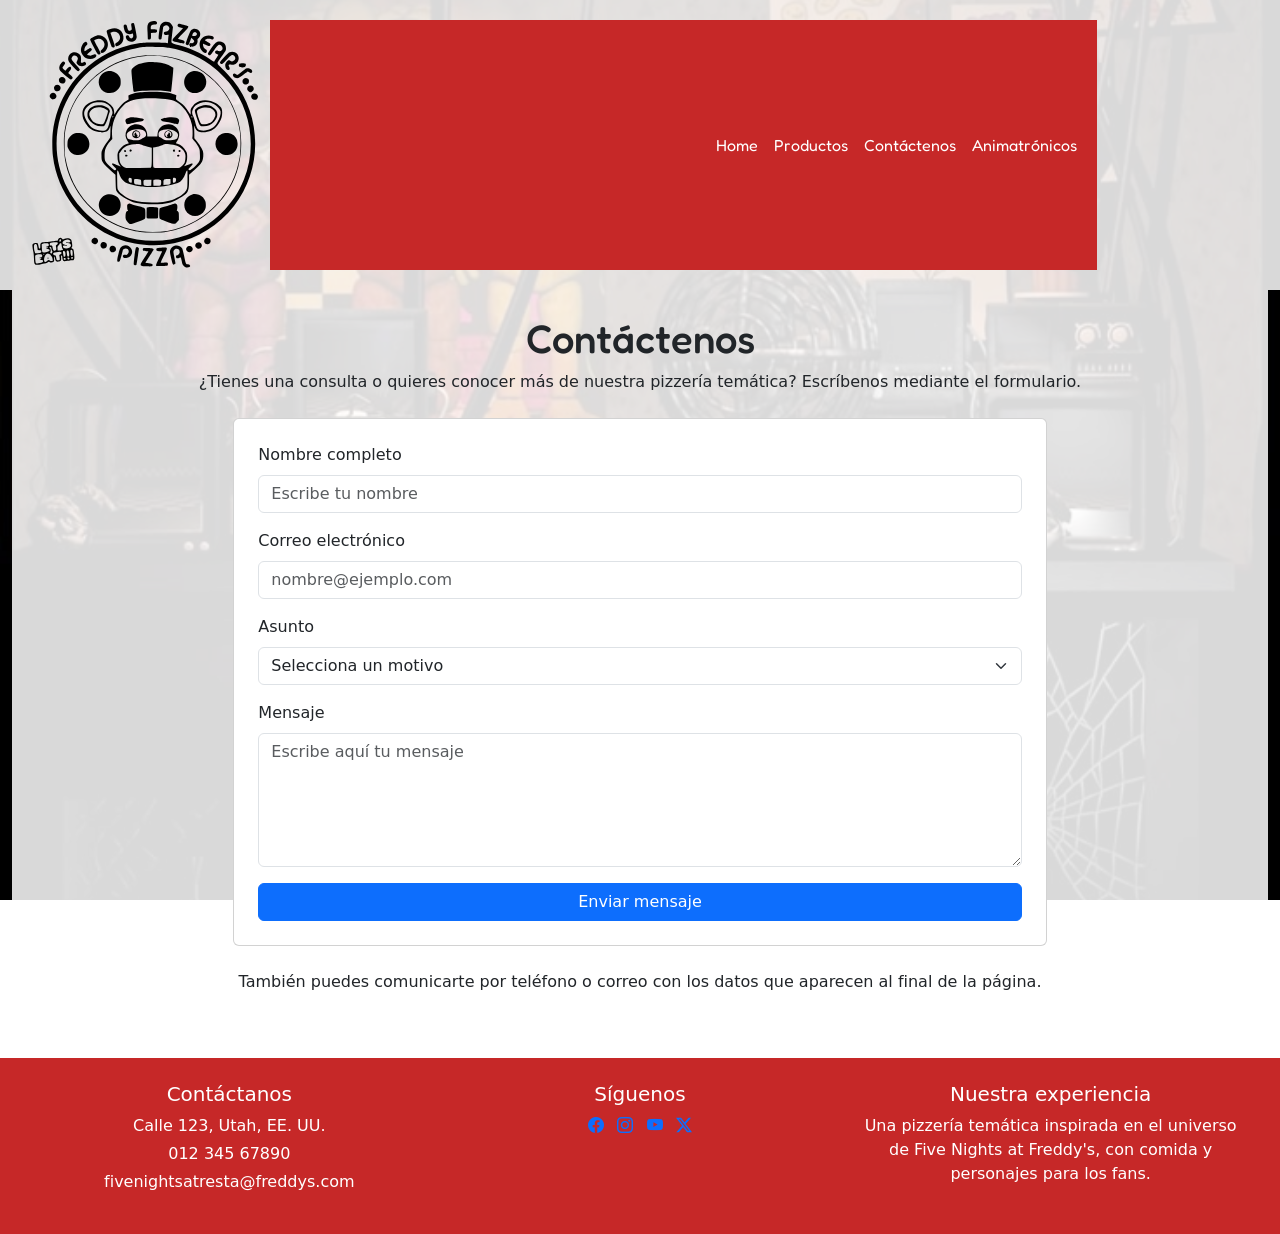
<file: reserva.html>
<!DOCTYPE html>
<html lang="es">
<head>
	<meta charset="utf-8">
	<meta name="viewport" content="width=device-width, initial-scale=1">
	<link rel="stylesheet" type="text/css" href="css/bootstrap.min.css">
	<link rel="stylesheet" type="text/css" href="css/estilos.css">
	<link rel="preconnect" href="https://fonts.googleapis.com">
	<link rel="preconnect" href="https://fonts.gstatic.com" crossorigin>
	<link href="https://fonts.googleapis.com/css2?family=Fredoka:wght@300..700&display=swap" rel="stylesheet">
	<link rel="stylesheet" href="https://cdn.jsdelivr.net/npm/bootstrap-icons@1.13.1/font/bootstrap-icons.min.css">
	<title>Contáctenos | Freddy Fazbear's Pizza</title>
</head>
<body class="container-fluid">

	<header class="row">
		<img src="img/logo.svg" alt="Logo de la pizzería" style="width: 250px; height: 250px;" class="col-12 col-sm-12 col-md-12 col-lg-4 col-xl-4">

		<nav class="navbar navbar-expand-lg bg-body-tertiary col-12 col-sm-12 col-md-12 col-lg-8 col-xl-8">
		  <div class="container-fluid">
		    <button class="navbar-toggler" type="button" data-bs-toggle="collapse" data-bs-target="#navbarNav" aria-controls="navbarNav" aria-expanded="false" aria-label="Abrir o cerrar menú">
		      <span class="navbar-toggler-icon"></span>
		    </button>
		    <div class="collapse navbar-collapse" id="navbarNav">
		      <ul class="navbar-nav ms-auto">
		        <li class="nav-item"><a class="nav-link" href="index.html">Home</a></li>
		        <li class="nav-item"><a class="nav-link" href="menu.html">Productos</a></li>
		        <li class="nav-item"><a class="nav-link" href="reserva.html">Contáctenos</a></li>
		        <li class="nav-item"><a class="nav-link" href="animatronicos.html">Animatrónicos</a></li>
		      </ul>
		    </div>
		  </div>
		</nav>
	</header>

	<main class="container-fluid py-4">

		<section class="mb-4 text-center">
			<h1 class="typ">Contáctenos</h1>
			<p>¿Tienes una consulta o quieres conocer más de nuestra pizzería temática? Escríbenos mediante el formulario.</p>
		</section>
		<section class="row justify-content-center">
			<div class="col-12 col-lg-8">
				<form action="#" method="get" class="card p-4">
					<div class="mb-3">
						<label for="nombre" class="form-label">Nombre completo</label>
						<input type="text" id="nombre" name="nombre" class="form-control" placeholder="Escribe tu nombre" required>
					</div>
					<div class="mb-3">
						<label for="correo" class="form-label">Correo electrónico</label>
						<input type="email" id="correo" name="correo" class="form-control" placeholder="nombre@ejemplo.com" required>
					</div>
					<div class="mb-3">
						<label for="asunto" class="form-label">Asunto</label>
						<select id="asunto" name="asunto" class="form-select" required>
							<option value="" selected disabled>Selecciona un motivo</option>
							<option value="menu">Consulta sobre el menú</option>
							<option value="reserva">Reserva o evento</option>
							<option value="otro">Otro motivo</option>
						</select>
					</div>
					<div class="mb-3">
						<label for="mensaje" class="form-label">Mensaje</label>
						<textarea id="mensaje" name="mensaje" class="form-control" rows="5" placeholder="Escribe aquí tu mensaje" required></textarea>
					</div>
					<button type="submit" class="btn btn-primary">Enviar mensaje</button>
				</form>
			</div>
		</section>
		<p class="text-center mt-4">También puedes comunicarte por teléfono o correo con los datos que aparecen al final de la página.</p>

	</main>

	<footer class="row p-4 mt-4">
		<div class="col-12 col-md-4 mb-3">
			<h2 class="h5">Contáctanos</h2>
			<p class="mb-1">Calle 123, Utah, EE. UU.</p>
			<p class="mb-1">012 345 67890</p>
			<p class="mb-0">fivenightsatresta@freddys.com</p>
		</div>
		<div class="col-12 col-md-4 mb-3">
			<h2 class="h5">Síguenos</h2>
			<a href="https://www.facebook.com" aria-label="Facebook"><i class="bi bi-facebook"></i></a>
			<a href="https://www.instagram.com" aria-label="Instagram" class="ms-2"><i class="bi bi-instagram"></i></a>
			<a href="https://www.youtube.com" aria-label="YouTube" class="ms-2"><i class="bi bi-youtube"></i></a>
			<a href="https://www.twitter.com" aria-label="Twitter" class="ms-2"><i class="bi bi-twitter-x"></i></a>
		</div>
		<div class="col-12 col-md-4 mb-3">
			<h2 class="h5">Nuestra experiencia</h2>
			<p class="mb-0">Una pizzería temática inspirada en el universo de Five Nights at Freddy's, con comida y personajes para los fans.</p>
		</div>
	</footer>
	<script src="js/bootstrap.min.js"></script>
</body>
</html>
</file>
<file: css/estilos.css>
.typ{
  text-align: center;
  font-family: "Fredoka", sans-serif;
  font-optical-sizing: auto;
  font-weight: <weight>;
  font-style: normal;
  font-variation-settings:
    "wdth" 100;
}

body {
  background-image: url("../img/oficina.jpg");
  background-size: cover;
  background-position: center;
  background-attachment: fixed;
}

main {
  background-color: rgba(255,255,255,0.85);
  padding: 20px;
}

header {
  background-color: rgba(255,255,255,0.85);
  padding: 20px;
}

footer{
  text-align: center;
  background-color: #C62828;
  color: white;
}

p{
	text-align: center;
}

.navbar {
  background-color: #C62828 !important;
}

.navbar .nav-link {
  font-family: "Fredoka", sans-serif;
  color: white !important;
}
</file>
